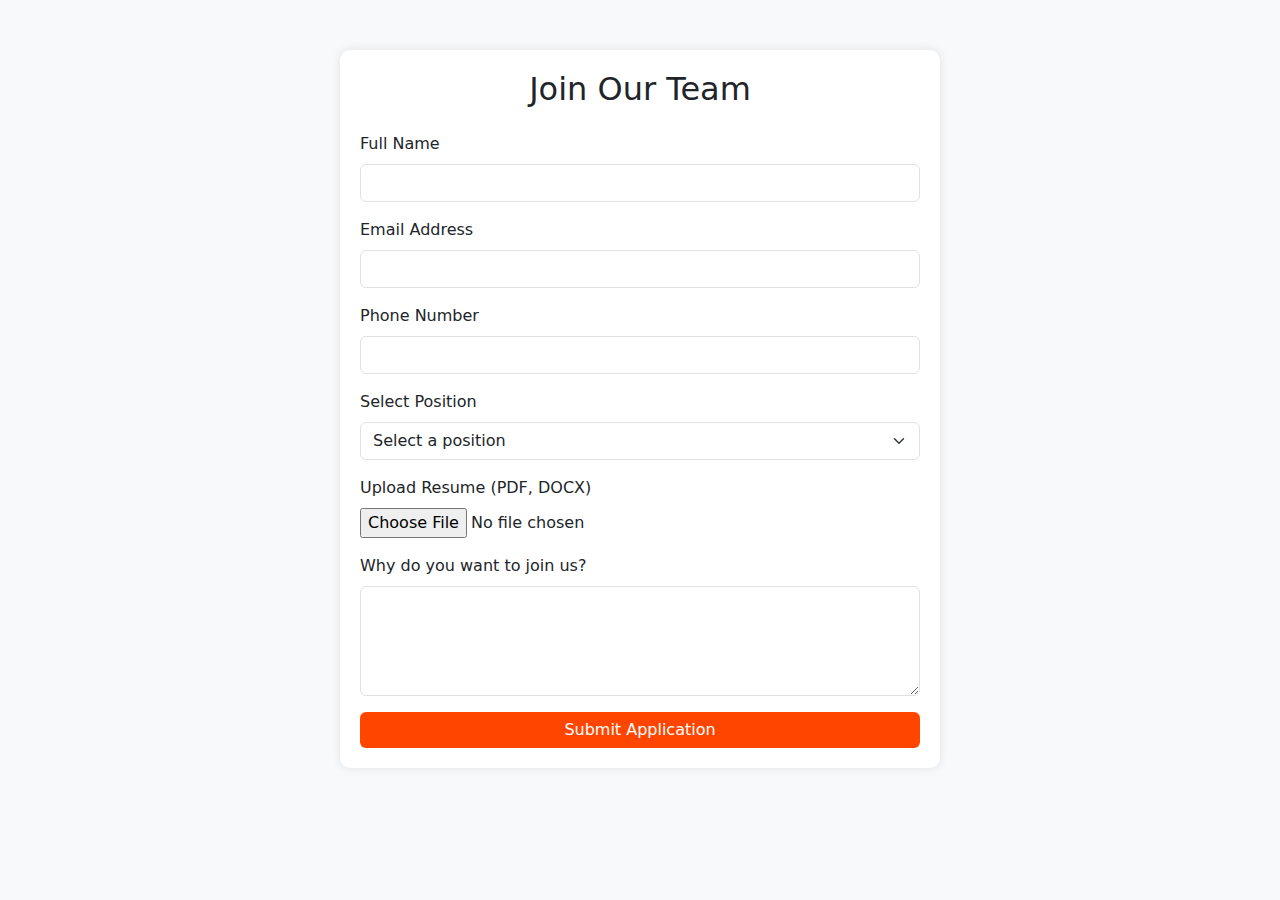
<file: join-us.html>
<!DOCTYPE html>
<html lang="en">
<head>
    <meta charset="UTF-8">
    <meta name="viewport" content="width=device-width, initial-scale=1.0">
    <title>Join Us - Digital Nexus</title>
    <link href="https://cdn.jsdelivr.net/npm/bootstrap@5.3.3/dist/css/bootstrap.min.css" rel="stylesheet">
    <script src="https://cdn.jsdelivr.net/npm/bootstrap@5.3.3/dist/js/bootstrap.bundle.min.js"></script>
    <style>
        body {
            background-color: #f8f9fa;
        }
        .container {
            max-width: 600px;
            margin-top: 50px;
            padding: 20px;
            background-color: white;
            box-shadow: 0px 0px 10px rgba(0, 0, 0, 0.1);
            border-radius: 10px;
        }
        .btn-primary {
            background-color: orangered;
            border: none;
        }
    </style>
</head>
<body>

   <div class="container"> 
        <h2 class="text-center mb-4">Join Our Team</h2>
        
        <form action="http://localhost:8080/NEXUS/Digital-Nexus/team_applications.php" method="POST" enctype="multipart/form-data">
            <input type="hidden" name="job_id" id="jobIdField">
            
            <div class="mb-3">
                <label class="form-label">Full Name</label>
                <input type="text" class="form-control" name="name" required>
            </div>
            <div class="mb-3">
                <label class="form-label">Email Address</label>
                <input type="email" class="form-control" name="email" required>
            </div>
            <div class="mb-3">
                <label class="form-label">Phone Number</label>
                <input type="tel" class="form-control" name="phone" required>
            </div>
            <div class="mb-3">
                <label class="form-label">Select Position</label>
                <select class="form-select" name="position" required>
                    <option value="">Select a position</option>
                    <option value="frontend">Frontend Developer</option>
                    <option value="backend">Backend Developer</option>
                    <option value="fullstack">Fullstack Developer</option>
                    <option value="designer">UI/UX Designer</option>
                    <option value="manager">Project Manager</option>
                    <option value="ai_engineer">AI Engineer</option>
                    <option value="software_dev">Software Developer</option>
                    <option value="software_eng">Software Engineer</option>
                </select>
            </div>
            <div class="mb-3">
                <label class="form-label">Upload Resume (PDF, DOCX)</label>
                <input type="file" name="resume" accept=".pdf,.doc,.docx">
            </div>
            <div class="mb-3">
                <label class="form-label">Why do you want to join us?</label>
                <textarea class="form-control" name="message" rows="4" required></textarea>
            </div>
            <button type="submit" class="btn btn-primary w-100">Submit Application</button>
        </form>
    </div>

    <script>
        document.addEventListener("DOMContentLoaded", function () {
            const urlParams = new URLSearchParams(window.location.search);
            const jobId = urlParams.get("job_id");

            if (jobId) {
                const jobIdField = document.getElementById("jobIdField");
                if (jobIdField) {
                   jobIdField.value = jobId;
               }
            }
        });
    </script>

</body>
</html>
</file>
